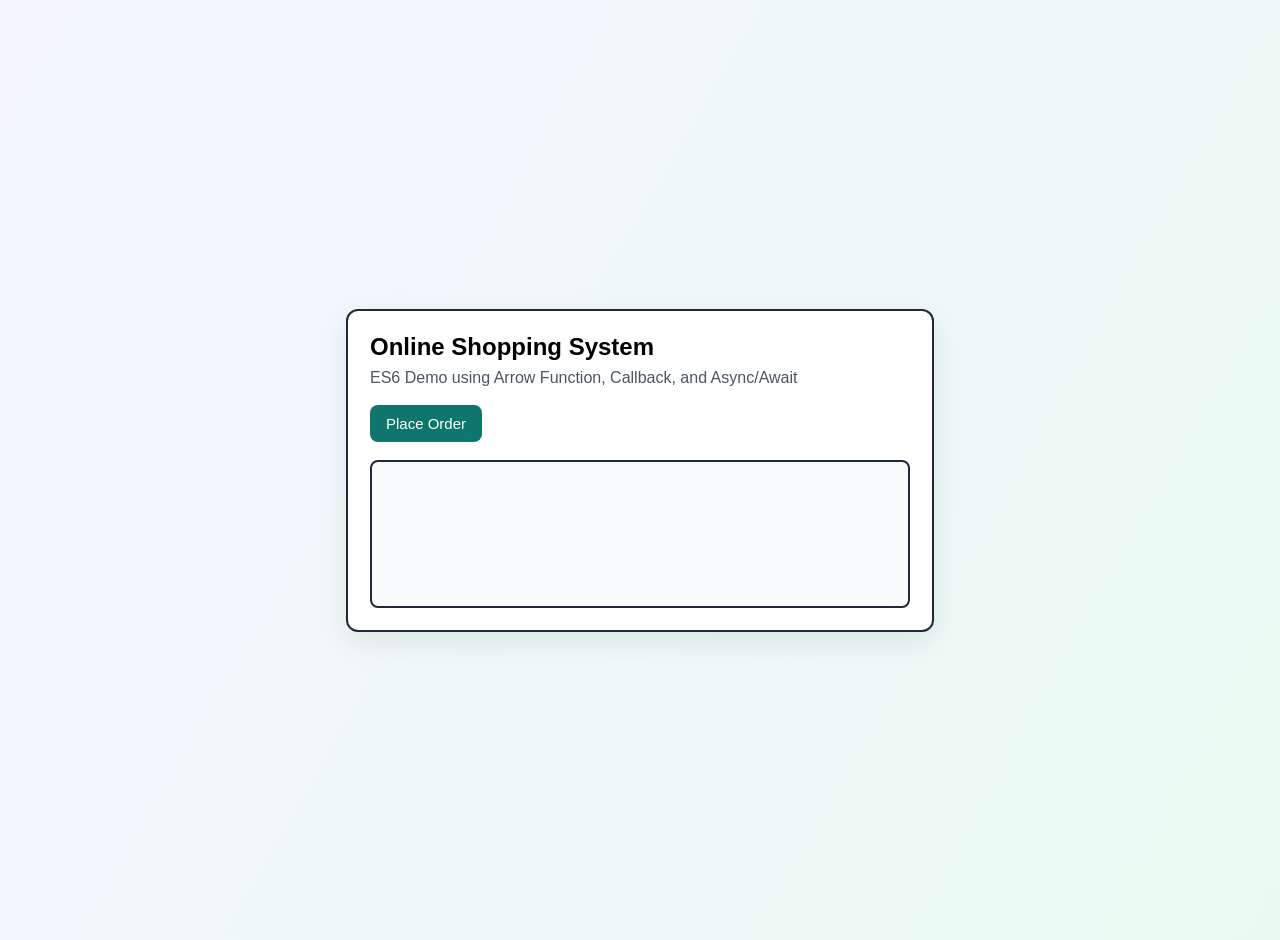
<file: Experiment_10_Online_Shopping_ES6/index.html>
<!doctype html>
<html lang="en">
  <head>
    <meta charset="UTF-8" />
    <meta name="viewport" content="width=device-width, initial-scale=1.0" />
    <title>Online Shopping Demo</title>
    <link rel="stylesheet" href="style.css" />
  </head>
  <body>
    <main class="container">
      <h2>Online Shopping System</h2>
      <p class="subtitle">
        ES6 Demo using Arrow Function, Callback, and Async/Await
      </p>

      <button id="orderBtn" type="button">Place Order</button>

      <section id="output" aria-live="polite"></section>
    </main>

    <script src="script.js"></script>
  </body>
</html>
</file>
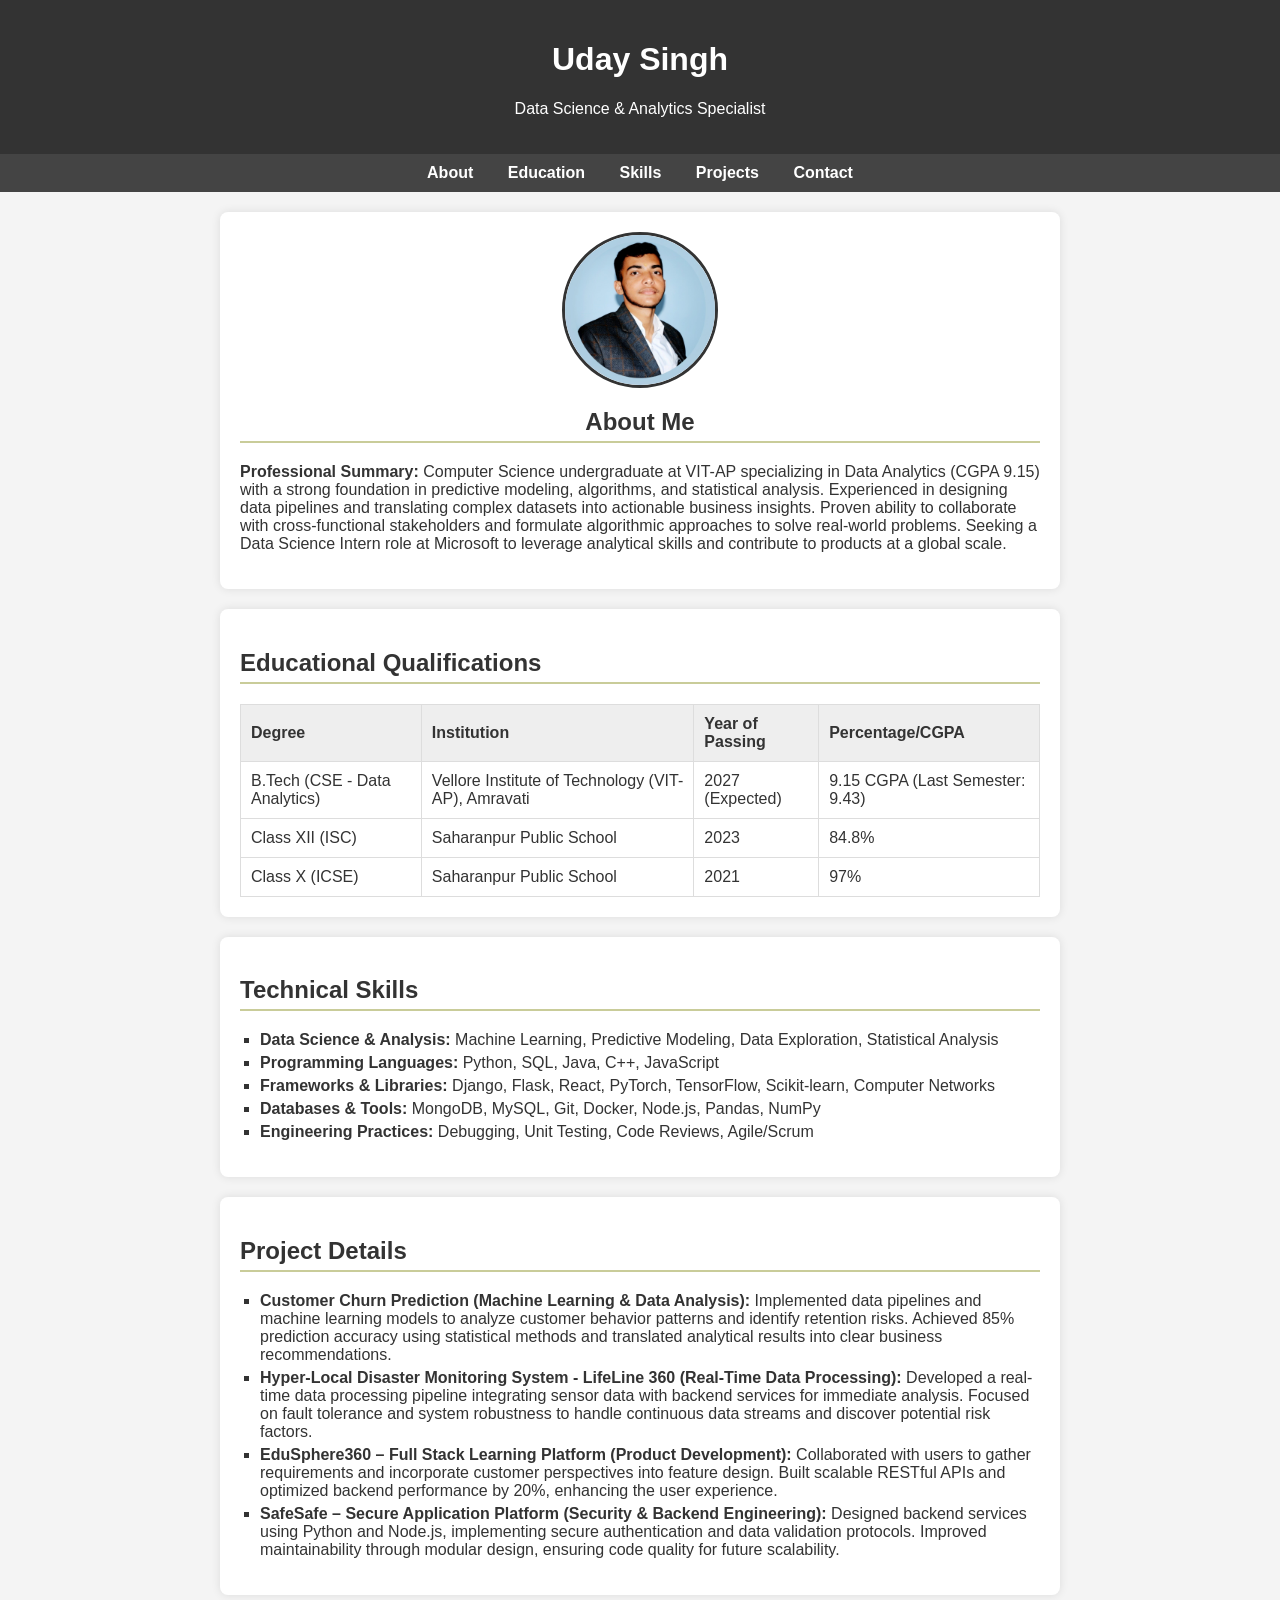
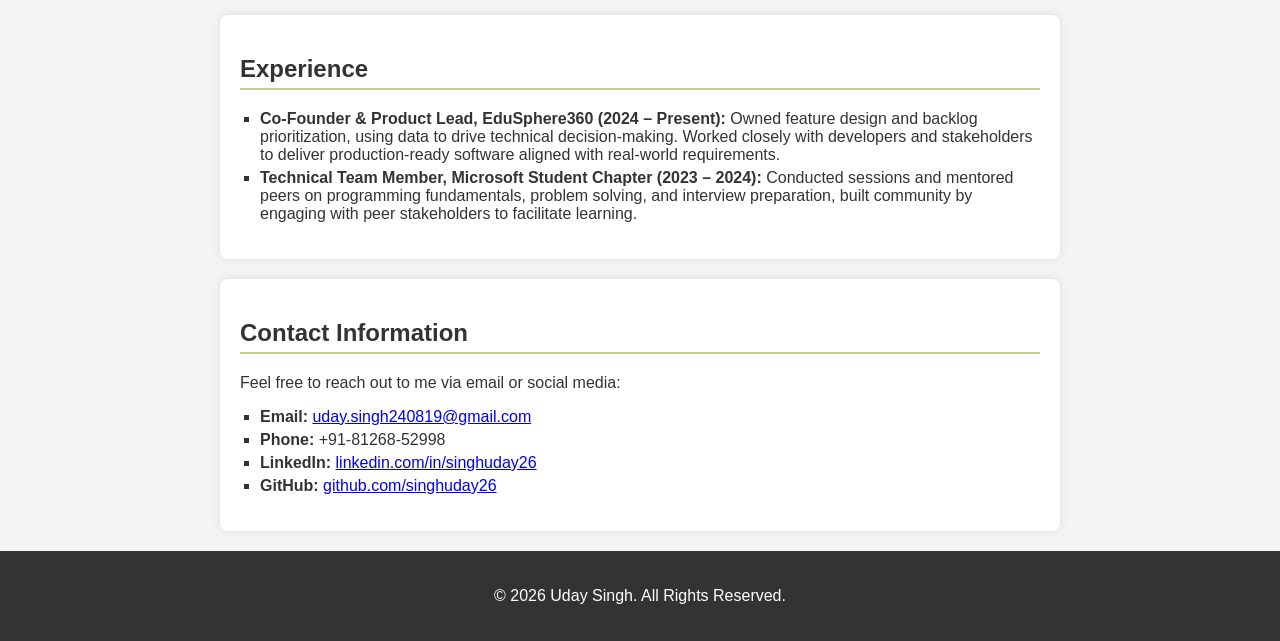
<file: Experiment_1_Portfolio/index.html>
<!DOCTYPE html>
<html lang="en">
  <head>
    <meta charset="UTF-8" />
    <meta name="viewport" content="width=device-width, initial-scale=1.0" />
    <title>Uday Singh - Portfolio</title>
    <style>
      /* CSS Styling */
      body {
        font-family: Arial, sans-serif;
        margin: 0;
        padding: 0;
        background-color: #f4f4f4;
        color: #333;
      }
      header {
        background-color: #333;
        color: #fff;
        padding: 20px 0;
        text-align: center;
      }
      nav {
        background-color: #444;
        padding: 10px;
        text-align: center;
      }
      nav a {
        color: white;
        text-decoration: none;
        margin: 0 15px;
        font-weight: bold;
      }
      section {
        padding: 20px;
        margin: 20px auto;
        max-width: 800px;
        background: white;
        border-radius: 8px;
        box-shadow: 0 0 10px rgba(0, 0, 0, 0.1);
      }
      h2 {
        border-bottom: 2px solid #c9cc99;
        padding-bottom: 5px;
      }
      /* Table Styling for Education */
      table {
        width: 100%;
        border-collapse: collapse;
        margin-top: 10px;
      }
      table,
      th,
      td {
        border: 1px solid #ddd;
      }
      th,
      td {
        padding: 10px;
        text-align: left;
      }
      th {
        background-color: #eee;
      }
      /* List Styling for Skills and Hobbies */
      ul {
        list-style-type: square;
        padding-left: 20px;
      }
      li {
        margin-bottom: 5px;
      }
      /* Image Styling */
      .profile-img {
        display: block;
        margin: 0 auto;
        width: 150px;
        height: 150px;
        border-radius: 50%;
        object-fit: cover;
        border: 3px solid #333;
      }
      footer {
        text-align: center;
        padding: 20px;
        background-color: #333;
        color: white;
        margin-top: 20px;
      }
    </style>
  </head>
  <body>
    <header>
      <h1>Uday Singh</h1>
      <p>Data Science & Analytics Specialist</p>
    </header>

    <nav>
      <a href="#about">About</a>
      <a href="#education">Education</a>
      <a href="#skills">Skills</a>
      <a href="#projects">Projects</a>
      <a href="#contact">Contact</a>
    </nav>

    <section id="about">
      <img src="profile.jpg" alt="Profile Picture" class="profile-img" />
      <h2 style="text-align: center">About Me</h2>
      <p>
        <strong>Professional Summary:</strong> Computer Science undergraduate at
        VIT-AP specializing in Data Analytics (CGPA 9.15) with a strong
        foundation in predictive modeling, algorithms, and statistical analysis.
        Experienced in designing data pipelines and translating complex datasets
        into actionable business insights. Proven ability to collaborate with
        cross-functional stakeholders and formulate algorithmic approaches to
        solve real-world problems. Seeking a Data Science Intern role at
        Microsoft to leverage analytical skills and contribute to products at a
        global scale.
      </p>
    </section>

    <section id="education">
      <h2>Educational Qualifications</h2>
      <table>
        <thead>
          <tr>
            <th>Degree</th>
            <th>Institution</th>
            <th>Year of Passing</th>
            <th>Percentage/CGPA</th>
          </tr>
        </thead>
        <tbody>
          <tr>
            <td>B.Tech (CSE - Data Analytics)</td>
            <td>Vellore Institute of Technology (VIT-AP), Amravati</td>
            <td>2027 (Expected)</td>
            <td>9.15 CGPA (Last Semester: 9.43)</td>
          </tr>
          <tr>
            <td>Class XII (ISC)</td>
            <td>Saharanpur Public School</td>
            <td>2023</td>
            <td>84.8%</td>
          </tr>
          <tr>
            <td>Class X (ICSE)</td>
            <td>Saharanpur Public School</td>
            <td>2021</td>
            <td>97%</td>
          </tr>
        </tbody>
      </table>
    </section>

    <section id="skills">
      <h2>Technical Skills</h2>
      <ul>
        <li>
          <strong>Data Science & Analysis:</strong> Machine Learning, Predictive
          Modeling, Data Exploration, Statistical Analysis
        </li>
        <li>
          <strong>Programming Languages:</strong> Python, SQL, Java, C++,
          JavaScript
        </li>
        <li>
          <strong>Frameworks & Libraries:</strong> Django, Flask, React,
          PyTorch, TensorFlow, Scikit-learn, Computer Networks
        </li>
        <li>
          <strong>Databases & Tools:</strong> MongoDB, MySQL, Git, Docker,
          Node.js, Pandas, NumPy
        </li>
        <li>
          <strong>Engineering Practices:</strong> Debugging, Unit Testing, Code
          Reviews, Agile/Scrum
        </li>
      </ul>
    </section>

    <section id="projects">
      <h2>Project Details</h2>
      <ul>
        <li>
          <strong
            >Customer Churn Prediction (Machine Learning & Data
            Analysis):</strong
          >
          Implemented data pipelines and machine learning models to analyze
          customer behavior patterns and identify retention risks. Achieved 85%
          prediction accuracy using statistical methods and translated
          analytical results into clear business recommendations.
        </li>
        <li>
          <strong
            >Hyper-Local Disaster Monitoring System - LifeLine 360 (Real-Time
            Data Processing):</strong
          >
          Developed a real-time data processing pipeline integrating sensor data
          with backend services for immediate analysis. Focused on fault
          tolerance and system robustness to handle continuous data streams and
          discover potential risk factors.
        </li>
        <li>
          <strong
            >EduSphere360 – Full Stack Learning Platform (Product
            Development):</strong
          >
          Collaborated with users to gather requirements and incorporate
          customer perspectives into feature design. Built scalable RESTful APIs
          and optimized backend performance by 20%, enhancing the user
          experience.
        </li>
        <li>
          <strong
            >SafeSafe – Secure Application Platform (Security & Backend
            Engineering):</strong
          >
          Designed backend services using Python and Node.js, implementing
          secure authentication and data validation protocols. Improved
          maintainability through modular design, ensuring code quality for
          future scalability.
        </li>
      </ul>
    </section>

    <section id="achievements">
      <h2>Experience</h2>
      <ul>
        <li>
          <strong
            >Co-Founder & Product Lead, EduSphere360 (2024 – Present):</strong
          >
          Owned feature design and backlog prioritization, using data to drive
          technical decision-making. Worked closely with developers and
          stakeholders to deliver production-ready software aligned with
          real-world requirements.
        </li>
        <li>
          <strong
            >Technical Team Member, Microsoft Student Chapter (2023 –
            2024):</strong
          >
          Conducted sessions and mentored peers on programming fundamentals,
          problem solving, and interview preparation, built community by
          engaging with peer stakeholders to facilitate learning.
        </li>
      </ul>
    </section>

    <section id="contact">
      <h2>Contact Information</h2>
      <p>Feel free to reach out to me via email or social media:</p>
      <ul>
        <li>
          <strong>Email:</strong>
          <a href="mailto:uday.singh240819@gmail.com"
            >uday.singh240819@gmail.com</a
          >
        </li>
        <li><strong>Phone:</strong> +91-81268-52998</li>
        <li>
          <strong>LinkedIn:</strong>
          <a href="https://linkedin.com/in/singhuday26" target="_blank"
            >linkedin.com/in/singhuday26</a
          >
        </li>
        <li>
          <strong>GitHub:</strong>
          <a href="https://github.com/singhuday26" target="_blank"
            >github.com/singhuday26</a
          >
        </li>
      </ul>
    </section>

    <footer>
      <p>&copy; 2026 Uday Singh. All Rights Reserved.</p>
    </footer>
  </body>
</html>
</file>
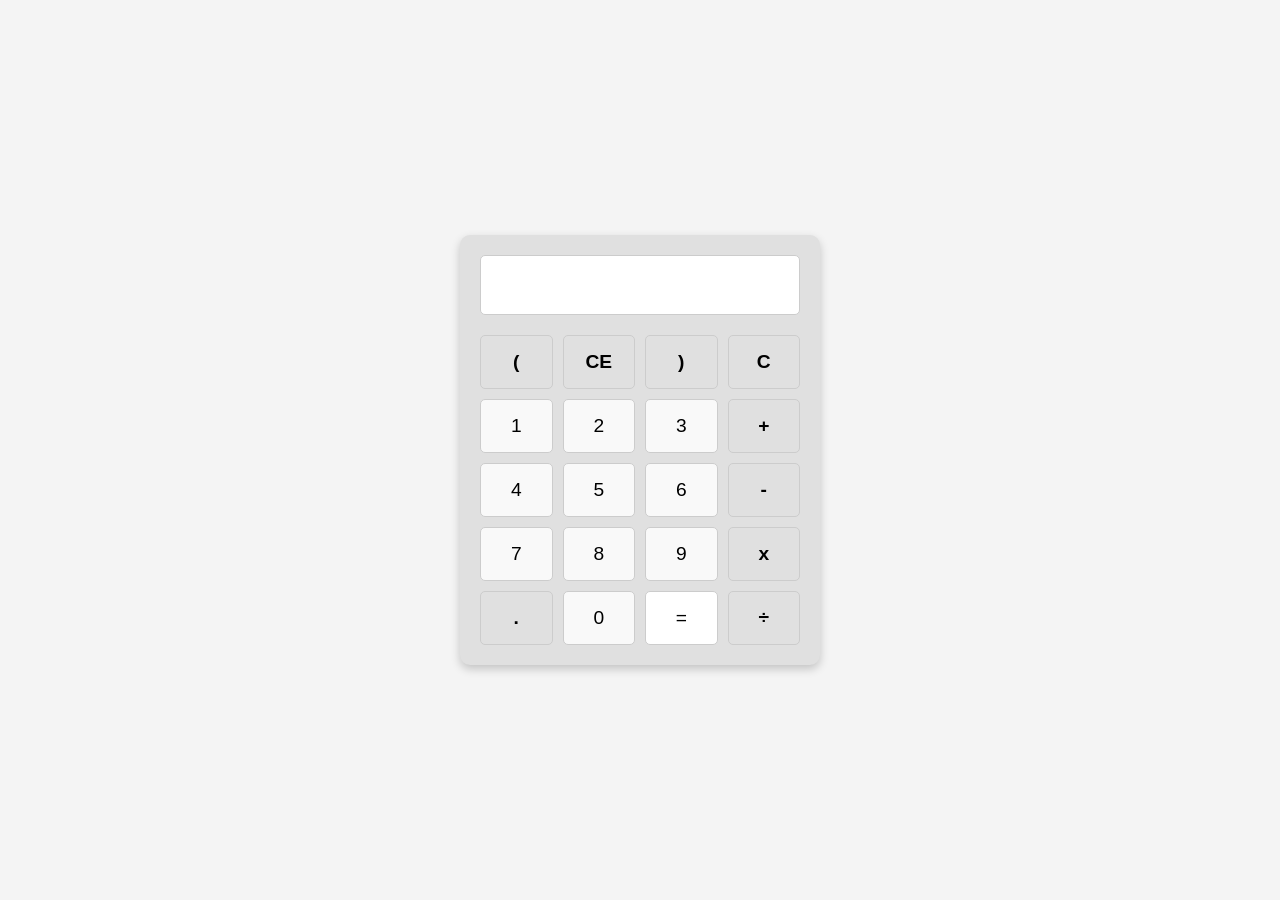
<file: Experiment_5_Calculator/index.html>
<!DOCTYPE html>
<html lang="en">
<head>
    <meta charset="UTF-8">
    <meta name="viewport" content="width=device-width, initial-scale=1.0">
    <title>S.M.Sirajuddin_Calculator</title>
    <link rel="stylesheet" href="style.css">
</head>
<body>
    <div class="calculator">
        <!-- Display Screen -->
        <input type="text" id="display" disabled class="display-screen">
        
        <!-- Buttons Grid -->
        <div class="buttons">
            <!-- Row 1 -->
            <button class="btn fn" onclick="appendCharacter('(')">(</button>
            <button class="btn fn" onclick="clearEntry()">CE</button>
            <button class="btn fn" onclick="appendCharacter(')')">)</button>
            <button class="btn fn" onclick="clearDisplay()">C</button>

            <!-- Row 2 -->
            <button class="btn" onclick="appendCharacter('1')">1</button>
            <button class="btn" onclick="appendCharacter('2')">2</button>
            <button class="btn" onclick="appendCharacter('3')">3</button>
            <button class="btn op" onclick="appendCharacter('+')">+</button>

            <!-- Row 3 -->
            <button class="btn" onclick="appendCharacter('4')">4</button>
            <button class="btn" onclick="appendCharacter('5')">5</button>
            <button class="btn" onclick="appendCharacter('6')">6</button>
            <button class="btn op" onclick="appendCharacter('-')">-</button>

            <!-- Row 4 -->
            <button class="btn" onclick="appendCharacter('7')">7</button>
            <button class="btn" onclick="appendCharacter('8')">8</button>
            <button class="btn" onclick="appendCharacter('9')">9</button>
            <button class="btn op" onclick="appendCharacter('*')">x</button>

            <!-- Row 5 -->
            <button class="btn op" onclick="appendCharacter('.')">.</button>
            <button class="btn" onclick="appendCharacter('0')">0</button>
            <button class="btn equals" onclick="calculateResult()">=</button>
            <button class="btn op" onclick="appendCharacter('/')">÷</button>
        </div>
    </div>

    <script src="script.js"></script>
</body>
</html>
</file>
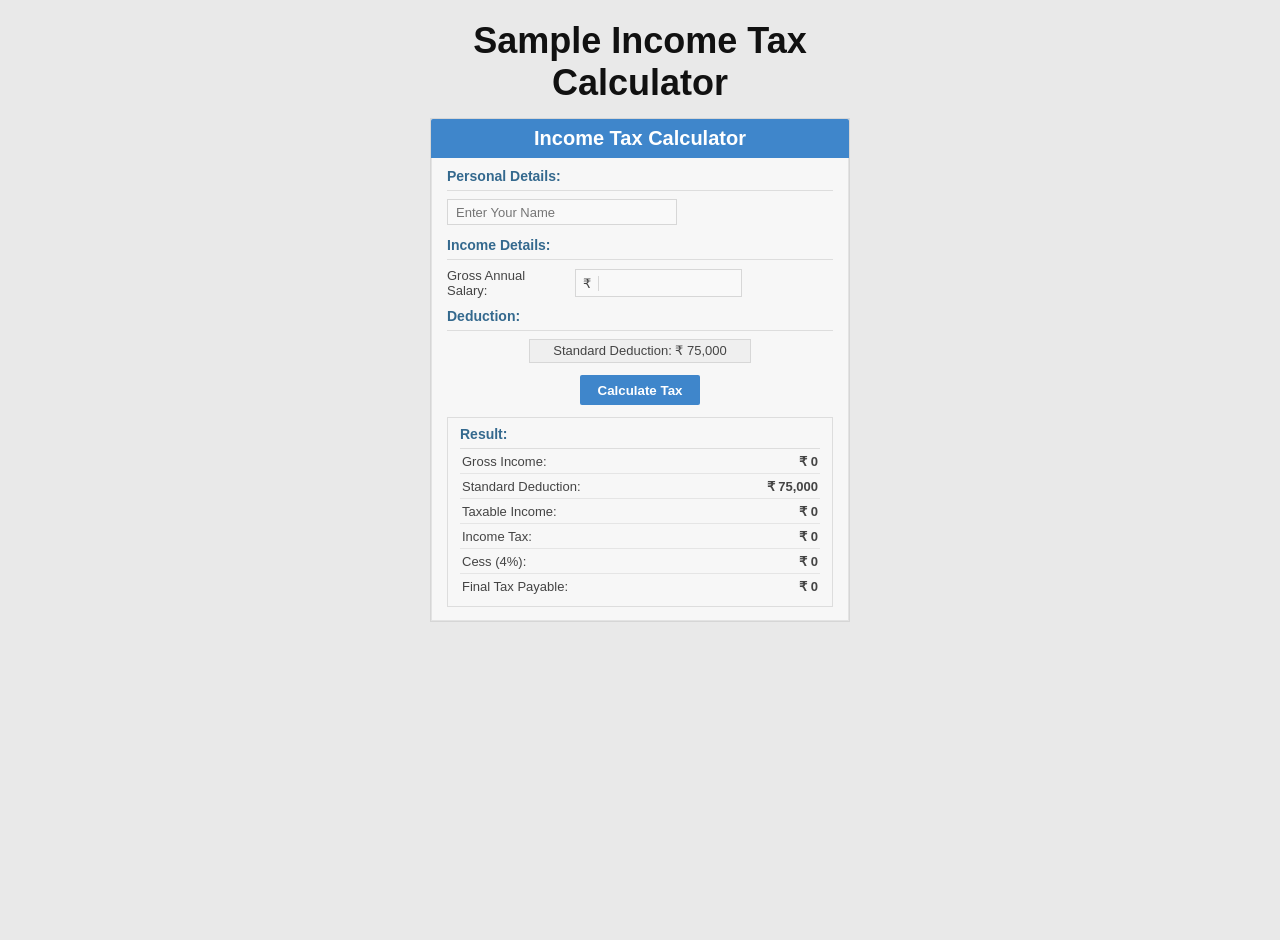
<file: Experiment_6_Income_Tax_Calculator/index.html>
<!DOCTYPE html>
<html lang="en">

<head>
    <meta charset="UTF-8">
    <meta name="viewport" content="width=device-width, initial-scale=1.0">
    <title>Income Tax Calculator FY 2025-26</title>
    <link rel="stylesheet" href="style.css">
</head>

<body>
    <div class="container">
        <h1>Sample Income Tax Calculator</h1>

        <div class="card">
            <div class="card-title">Income Tax Calculator</div>

            <div class="section-title">Personal Details:</div>
            <div class="input-row">
                <input type="text" id="name" placeholder="Enter Your Name">
            </div>

            <div class="section-title">Income Details:</div>
            <div class="input-row income-field">
                <label for="income">Gross Annual Salary:</label>
                <div class="amount-input-wrap">
                    <span class="prefix">₹</span>
                    <input type="number" id="income" placeholder="">
                </div>
            </div>

            <div class="section-title">Deduction:</div>
            <div class="input-row deduction-row">
                <div class="deduction-pill">Standard Deduction: ₹ 75,000</div>
            </div>

            <div class="btn-wrap">
                <button onclick="calculateTax()">Calculate Tax</button>
            </div>

            <div id="result" class="result-box">
                <div class="result-title">Result:</div>
                <div class="result-row">
                    <span>Gross Income:</span>
                    <span id="gross-income">₹ 0</span>
                </div>
                <div class="result-row">
                    <span>Standard Deduction:</span>
                    <span id="standard-deduction">₹ 75,000</span>
                </div>
                <div class="result-row">
                    <span>Taxable Income:</span>
                    <span id="taxable-income">₹ 0</span>
                </div>
                <div class="result-row">
                    <span>Income Tax:</span>
                    <span id="income-tax">₹ 0</span>
                </div>
                <div class="result-row">
                    <span>Cess (4%):</span>
                    <span id="cess">₹ 0</span>
                </div>
                <div class="result-row final-row">
                    <span>Final Tax Payable:</span>
                    <span id="total-tax">₹ 0</span>
                </div>
            </div>
        </div>
    </div>

    <script src="script.js"></script>
</body>

</html>
</file>
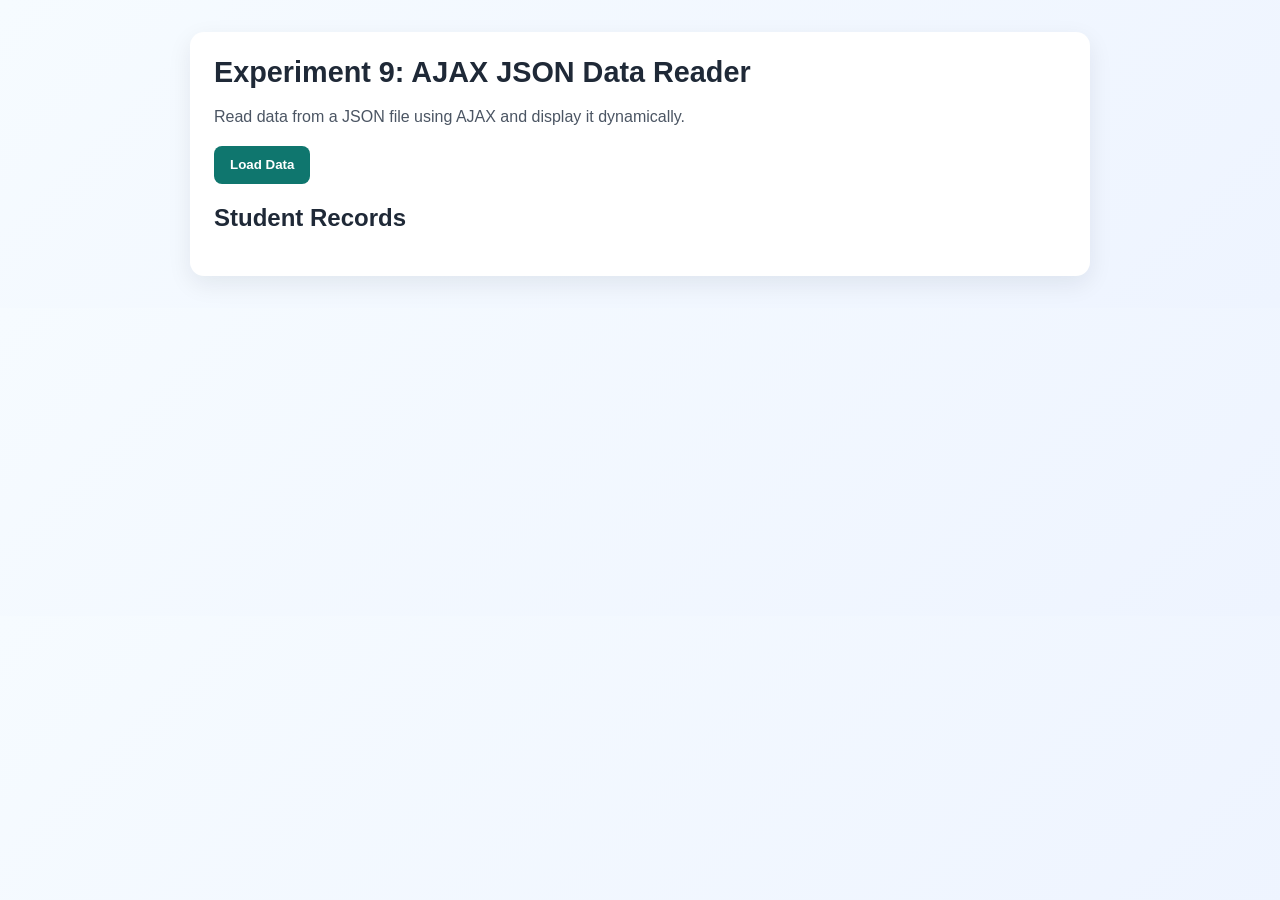
<file: Experiment_9_AJAX_JSON/index.html>
<!DOCTYPE html>
<html lang="en">
<head>
  <meta charset="UTF-8" />
  <meta name="viewport" content="width=device-width, initial-scale=1.0" />
  <title>Experiment 9 - AJAX JSON Reader</title>
  <link rel="stylesheet" href="style.css" />
</head>
<body>
  <main class="container">
    <h1>Experiment 9: AJAX JSON Data Reader</h1>
    <p class="subtitle">Read data from a JSON file using AJAX and display it dynamically.</p>

    <section class="controls">
      <button id="loadBtn" type="button">Load Data</button>
      <p id="status" aria-live="polite"></p>
    </section>

    <section>
      <h2>Student Records</h2>
      <div id="cards" class="cards"></div>
    </section>
  </main>

  <script src="script.js"></script>
</body>
</html>
</file>
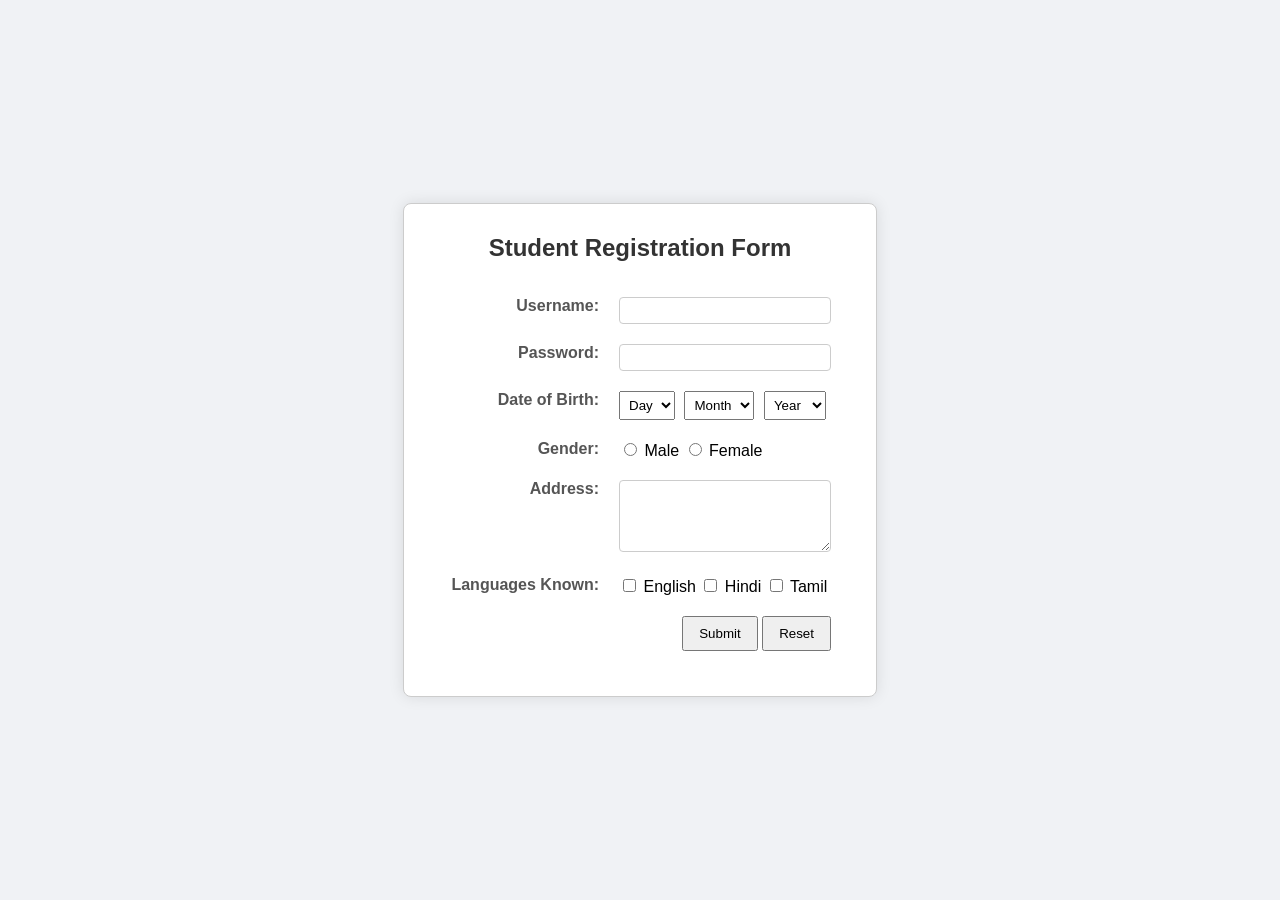
<file: Experiment_2_Student_Registration_Form/registrationform.html>
<!DOCTYPE html>
<html lang="en">
<head>
    <meta charset="UTF-8">
    <meta name="viewport" content="width=device-width, initial-scale=1.0">
    <title>Student Registration Form</title>
    <style>
        body {
            font-family: Arial, sans-serif;
            background-color: #f0f2f5;
            display: flex;
            justify-content: center;
            align-items: center;
            height: 100vh;
            margin: 0;
        }
        .form-container {
            background-color: white;
            padding: 30px;
            border-radius: 8px;
            box-shadow: 0 0 15px rgba(0,0,0,0.1);
            border: 1px solid #ccc;
        }
        h2 {
            text-align: center;
            color: #333;
            margin-top: 0;
        }
        table {
            border-spacing: 10px;
        }
        td {
            vertical-align: top;
            padding: 5px;
        }
        td:first-child {
            text-align: right;
            font-weight: bold;
            color: #555;
            width: 150px;
        }
        input[type="text"], 
        input[type="password"], 
        textarea {
            width: 200px;
            padding: 5px;
            border: 1px solid #ccc;
            border-radius: 4px;
        }
        select {
            padding: 5px;
            margin-right: 5px;
        }
        .buttons {
            text-align: center;
            margin-top: 15px;
        }
        button {
            padding: 8px 15px;
            cursor: pointer;
        }
    </style>
</head>
<body>

    <div class="form-container">
        <h2>Student Registration Form</h2>
        <form action="#" method="post">
            <table>
                <tr>
                    <td><label for="username">Username:</label></td>
                    <td><input type="text" id="username" name="username" required></td>
                </tr>

                <tr>
                    <td><label for="password">Password:</label></td>
                    <td><input type="password" id="password" name="password" required></td>
                </tr>


                <!--
                <tr>
                    <td><label for="dob">Date of Birth:</label></td>
                    <td>
                    <input type="date" id="dob" name="dob"> 
                    </td>
                </tr>
                -->

                <tr>
                    <td><label>Date of Birth:</label></td>
                    <td>
                        <select name="day">
                            <option value="">Day</option>
                            <option value="1">1</option>
                            <option value="2">2</option>
                            <option value="3">3</option>
                            <option value="4">4</option>
                            <option value="5">5</option>
                            <option value="6">6</option>
                            <option value="7">7</option>
                            <option value="8">8</option>
                            <option value="9">9</option>
                            <option value="10">10</option>
                            <option value="11">11</option>
                            <option value="12">12</option>
                            <option value="13">13</option>
                            <option value="14">14</option>
                            <option value="15">15</option>
                            <option value="16">16</option>
                            <option value="17">17</option>
                            <option value="18">18</option>
                            <option value="19">19</option>
                            <option value="20">20</option>
                            <option value="21">21</option>
                            <option value="22">22</option>
                            <option value="23">23</option>
                            <option value="24">24</option>
                            <option value="25">25</option>
                            <option value="26">26</option>
                            <option value="27">27</option>
                            <option value="28">28</option>
                            <option value="29">29</option>
                            <option value="30">30</option>
                            <option value="31">31</option>
                        </select>

                        <select name="month">
                            <option value="">Month</option>
                            <option value="jan">Jan</option>
                            <option value="feb">Feb</option>
                            <option value="mar">Mar</option>
                            <option value="apr">Apr</option>
                            <option value="may">May</option>
                            <option value="jun">Jun</option>
                            <option value="jul">Jul</option>
                            <option value="aug">Aug</option>
                            <option value="sep">Sep</option>
                            <option value="oct">Oct</option>
                            <option value="nov">Nov</option>
                            <option value="dec">Dec</option>
                        </select>

                        <select name="year">
                            <option value="">Year</option>
                            <option value="1995">1995</option>
                            <option value="1996">1996</option>
                            <option value="1997">1997</option>
                            <option value="1998">1998</option>
                            <option value="1999">1999</option>
                            <option value="2000">2000</option>
                            <option value="2001">2001</option>
                            <option value="2002">2002</option>
                            <option value="2003">2003</option>
                            <option value="2004">2004</option>
                            <option value="2005">2005</option>
                            <option value="2006">2006</option>
                            <option value="2007">2007</option>
                            <option value="2008">2008</option>
                            <option value="2009">2009</option>
                            <option value="2010">2010</option>
                        </select>
                    </td>
                </tr>

                <tr>
                    <td><label>Gender:</label></td>
                    <td>
                        <input type="radio" id="male" name="gender" value="male">
                        <label for="male">Male</label>
                        <input type="radio" id="female" name="gender" value="female">
                        <label for="female">Female</label>
                    </td>
                </tr>

                <tr>
                    <td><label for="address">Address:</label></td>
                    <td><textarea id="address" name="address" rows="4"></textarea></td>
                </tr>

                <tr>
                    <td><label>Languages Known:</label></td>
                    <td>
                        <input type="checkbox" id="english" name="language" value="english">
                        <label for="english">English</label>
                        <input type="checkbox" id="hindi" name="language" value="hindi">
                        <label for="hindi">Hindi</label>
                        <input type="checkbox" id="tamil" name="language" value="tamil">
                        <label for="tamil">Tamil</label>
                    </td>
                </tr>

                <tr>
                    <td colspan="2" class="buttons">
                        <button type="submit">Submit</button>
                        <button type="reset">Reset</button>
                    </td>
                </tr>
            </table>
        </form>
    </div>

</body>
</html>
</file>
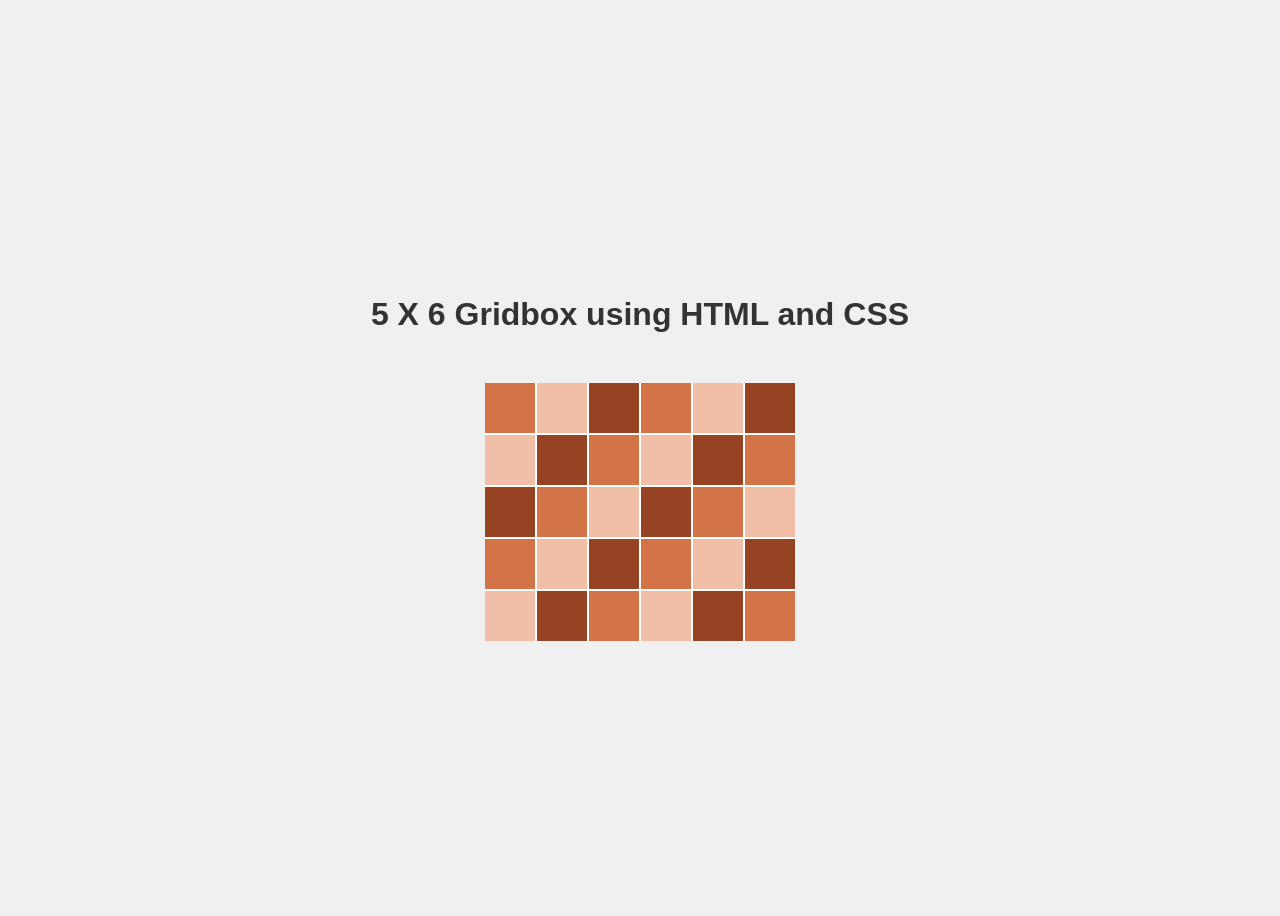
<file: Experiment_3_Pattern/grid.html>
<!DOCTYPE html>
<html lang="en">
  <head>
    <style>
      body {
        display: flex;
        /* 1. Stacks items (Heading on top of Grid) */
        flex-direction: column;
        /* 2. Centers them vertically and horizontally */
        justify-content: center;
        align-items: center;
        height: 100vh;
        background-color: #f0f0f0;
        font-family: Arial, sans-serif; /* Makes the font look cleaner */
      }

      h1 {
        margin-bottom: 50px; /* Adds space between Heading and Grid */
        color: #333;
      }

      .grid {
        display: grid;
        grid-template-columns: repeat(6, 50px);
        grid-template-rows: repeat(5, 50px);
        gap: 2px;
        background-color: white;
        /* Optional: Adds a border around the whole grid */
        /* border: 5px solid white; */
      }

      .grid div {
        width: 100%;
        height: 100%;
      }

      /* The 3 Colors */
      .c1 {
        background-color: #d37348;
      } /* Medium */
      .c2 {
        background-color: #f1bfa8;
      } /* Light */
      .c3 {
        background-color: #964323;
      } /* Dark */
    </style>
  </head>
  <body>
    <h1>5 X 6 Gridbox using HTML and CSS</h1>

    <div class="grid">
      <div class="c1"></div>
      <div class="c2"></div>
      <div class="c3"></div>
      <div class="c1"></div>
      <div class="c2"></div>
      <div class="c3"></div>
      <div class="c2"></div>
      <div class="c3"></div>
      <div class="c1"></div>
      <div class="c2"></div>
      <div class="c3"></div>
      <div class="c1"></div>
      <div class="c3"></div>
      <div class="c1"></div>
      <div class="c2"></div>
      <div class="c3"></div>
      <div class="c1"></div>
      <div class="c2"></div>
      <div class="c1"></div>
      <div class="c2"></div>
      <div class="c3"></div>
      <div class="c1"></div>
      <div class="c2"></div>
      <div class="c3"></div>
      <div class="c2"></div>
      <div class="c3"></div>
      <div class="c1"></div>
      <div class="c2"></div>
      <div class="c3"></div>
      <div class="c1"></div>
    </div>
  </body>
</html>

<!--

<div class = "square black"></div>
square and black , 2 different classes? or invalid class name, 
and box is due to padding and other attributes declared above??

create chess game using JS

row or col, which is mandatory?
-->
</file>
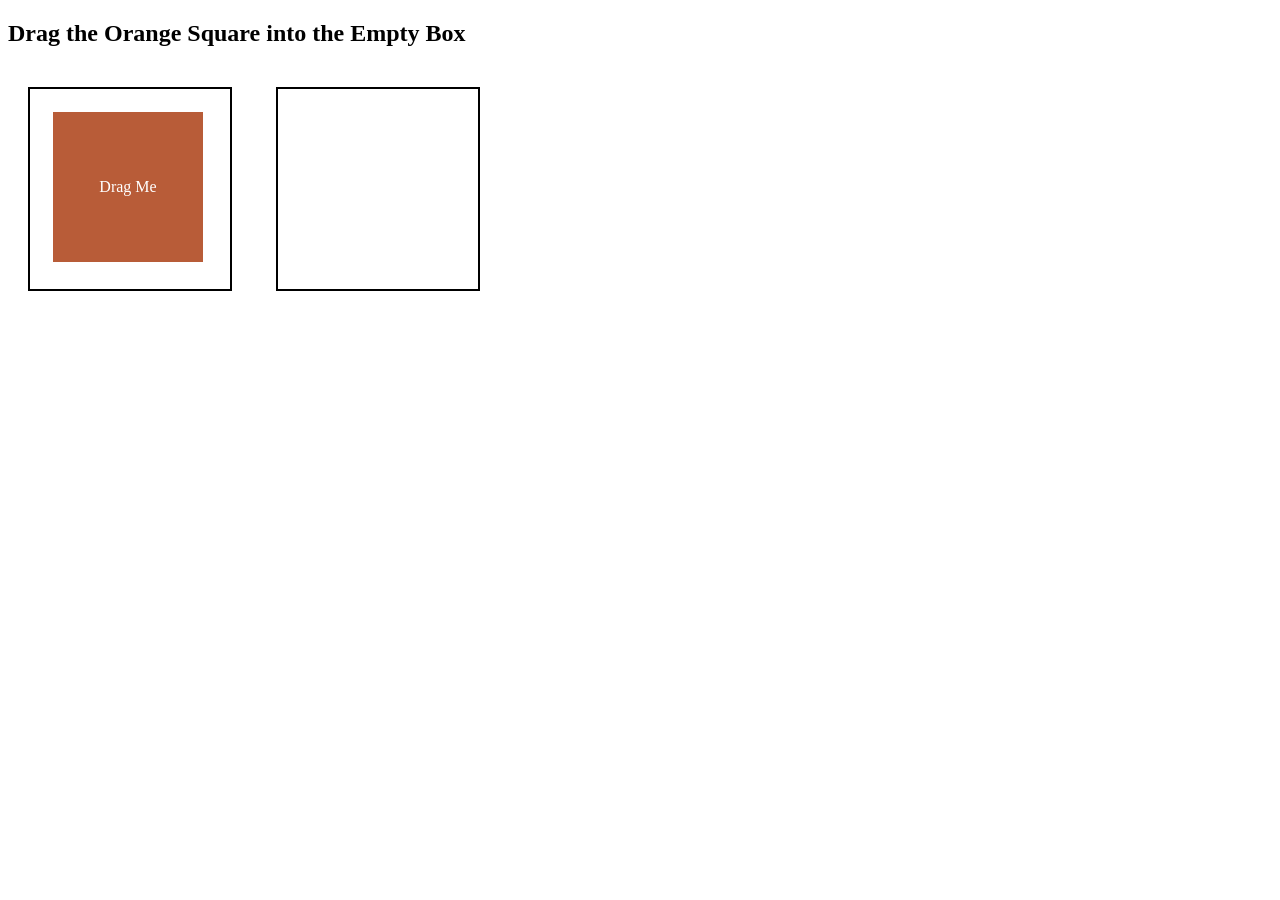
<file: Experiment_4_Drag_n_Drop/drag_and_drop.html>
<!DOCTYPE html>
<html lang="en">
  <head>
    <meta charset="UTF-8" />
    <title>Q4: Drag and Drop</title>
    <style>
      /* Styling the two large boxes */
      .box {
        width: 200px;
        height: 200px;
        border: 2px solid black;
        display: inline-block; /* Makes them sit side-by-side */
        margin: 20px;
        vertical-align: top;
      }

      /* Styling the draggable item */
      #drag-item {
        width: 150px;
        height: 150px;
        background-color: #b85c38; /* Orange color */
        color: white;
        display: flex;
        justify-content: center;
        align-items: center;
        margin: 23px;
        cursor: move;
      }
    </style>

    <script>
      // 1. Called when you start dragging the item
      function drag(event) {
        // Save the ID of the element we are dragging ("drag-item")
        event.dataTransfer.setData("text", event.target.id);
      }

      // 2. Called when you hover over a box
      function allowDrop(event) {
        // By default, HTML doesn't allow dropping. We must prevent that default.
        event.preventDefault();
      }

      // 3. Called when you let go of the mouse
      function drop(event) {
        event.preventDefault();
        // Get the ID we saved in step 1
        var data = event.dataTransfer.getData("text");
        // Move the element into this new box
        event.target.appendChild(document.getElementById(data));
      }
    </script>
  </head>
  <body>
    <h2>Drag the Orange Square into the Empty Box</h2>

    <div class="box" ondrop="drop(event)" ondragover="allowDrop(event)">
      <div id="drag-item" draggable="true" ondragstart="drag(event)">
        Drag Me
      </div>
    </div>

    <div class="box" ondrop="drop(event)" ondragover="allowDrop(event)"></div>
  </body>
</html>
</file>
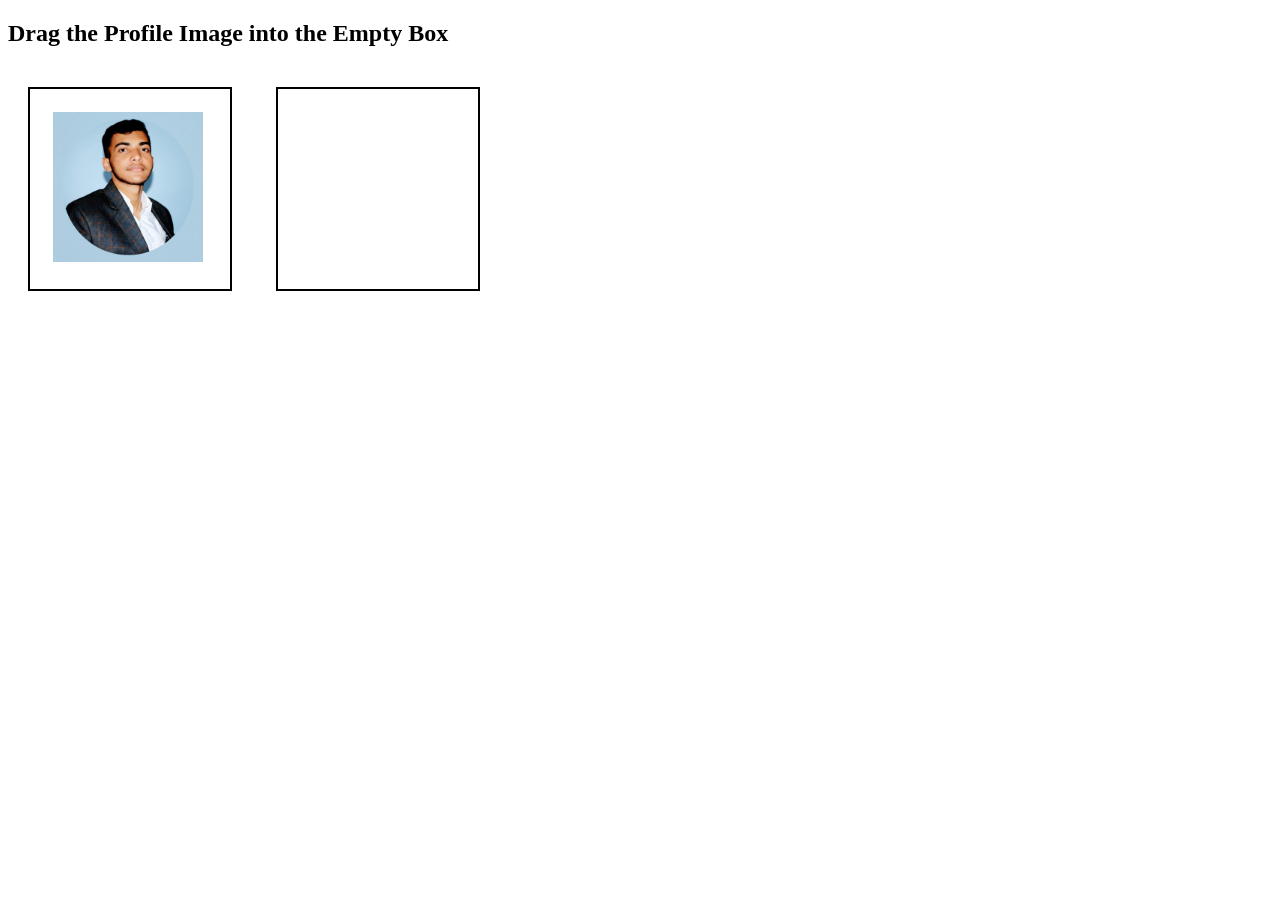
<file: Experiment_4_Drag_n_Drop/drag_and_drop_image.html>
<!DOCTYPE html>
<html lang="en">

<head>
    <meta charset="UTF-8" />
    <title>Q4: Drag and Drop (Image)</title>
    <style>
        /* Styling the two large boxes */
        .box {
            width: 200px;
            height: 200px;
            border: 2px solid black;
            display: inline-block;
            /* Makes them sit side-by-side */
            margin: 20px;
            vertical-align: top;
        }

        /* Styling the draggable image */
        #drag-item {
            width: 150px;
            height: 150px;
            object-fit: cover;
            /* Keeps image proportions intact */
            margin: 23px;
            cursor: move;
        }
    </style>

    <script>
        // 1. Called when you start dragging the item
        function drag(event) {
            // Save the ID of the element we are dragging ("drag-item")
            event.dataTransfer.setData("text", event.target.id);
        }

        // 2. Called when you hover over a box
        function allowDrop(event) {
            // By default, HTML doesn't allow dropping. We must prevent that default.
            event.preventDefault();
        }

        // 3. Called when you let go of the mouse
        function drop(event) {
            event.preventDefault();
            // Get the ID we saved in step 1
            var data = event.dataTransfer.getData("text");
            // Move the element into this new box
            event.target.appendChild(document.getElementById(data));
        }
    </script>
</head>

<body>
    <h2>Drag the Profile Image into the Empty Box</h2>

    <div class="box" ondrop="drop(event)" ondragover="allowDrop(event)">
        <img id="drag-item" src="profile.jpg" alt="Profile" draggable="true" ondragstart="drag(event)" />
    </div>

    <div class="box" ondrop="drop(event)" ondragover="allowDrop(event)"></div>
</body>

</html>
</file>
<file: Experiment_10_Online_Shopping_ES6/style.css>
body {
  margin: 0;
  min-height: 100vh;
  font-family: Arial, sans-serif;
  background: linear-gradient(120deg, #f4f7ff, #eafaf2);
  display: grid;
  place-items: center;
  padding: 20px;
}

.container {
  width: min(100%, 540px);
  background: #ffffff;
  border: 2px solid #1f2937;
  border-radius: 12px;
  padding: 22px;
  box-shadow: 0 10px 30px rgba(0, 0, 0, 0.08);
}

h2 {
  margin: 0;
}

.subtitle {
  margin: 8px 0 18px;
  color: #4b5563;
}

#orderBtn {
  border: none;
  background: #0f766e;
  color: #ffffff;
  padding: 10px 16px;
  border-radius: 8px;
  cursor: pointer;
  font-size: 15px;
}

#orderBtn:hover {
  background: #0b5b55;
}

#output {
  margin-top: 18px;
  padding: 12px;
  border: 2px solid #1f2937;
  border-radius: 8px;
  background: #f9fafb;
  min-height: 120px;
  line-height: 1.7;
}
</file>
<file: Experiment_5_Calculator/style.css>
body {
    display: flex;
    justify-content: center;
    align-items: center;
    height: 100vh;
    background-color: #f4f4f4;
    font-family: Arial, sans-serif;
    margin: 0;
}

.calculator {
    background-color: #e0e0e0;
    padding: 20px;
    border-radius: 10px;
    box-shadow: 0px 4px 10px rgba(0, 0, 0, 0.2);
    width: 320px;
}

.display-screen {
    width: 100%;
    height: 60px;
    background-color: #fff;
    border: 1px solid #ccc;
    border-radius: 5px;
    margin-bottom: 20px;
    font-size: 2em;
    text-align: right;
    padding: 10px;
    box-sizing: border-box;
    color: #333;
}

.buttons {
    display: grid;
    grid-template-columns: repeat(4, 1fr);
    gap: 10px;
}

.btn {
    padding: 15px;
    font-size: 1.2em;
    border: 1px solid #ccc;
    border-radius: 5px;
    background-color: #f9f9f9;
    cursor: pointer;
    transition: background-color 0.2s;
}

.btn:hover {
    background-color: #eaeaea;
}

.btn:active {
    background-color: #dcdcdc;
}

.fn {
    background-color: #e0e0e0; /* Function buttons like C, CE */
    font-weight: bold;
}

.op {
    background-color: #e0e0e0; /* Operator buttons */
    font-weight: bold;
}

.equals {
    background-color: #fff;
    border: 1px solid #ccc;
}
</file>
<file: Experiment_6_Income_Tax_Calculator/style.css>
body {
    font-family: Arial, sans-serif;
    background-color: #e9e9e9;
    display: flex;
    justify-content: center;
    align-items: flex-start;
    min-height: 100vh;
    margin: 0;
    padding: 20px 10px;
}

.container {
    width: 420px;
    text-align: center;
}

h1 {
    font-size: 36px;
    margin: 0 0 14px;
    font-weight: 700;
    color: #111;
}

.card {
    background: #f7f7f7;
    border: 1px solid #d6d6d6;
    box-shadow: 0 0 0 1px #e3e3e3 inset;
    padding: 0 16px 14px;
    text-align: left;
}

.card-title {
    background: #3f86cb;
    color: #fff;
    font-weight: 700;
    text-align: center;
    margin: 0 -16px 10px;
    padding: 8px 0;
    border-radius: 2px 2px 0 0;
    font-size: 20px;
}

.section-title {
    font-weight: 700;
    color: #34698e;
    font-size: 14px;
    margin: 8px 0 8px;
    padding-bottom: 6px;
    border-bottom: 1px solid #dddddd;
}

.input-row {
    margin-bottom: 12px;
}

.input-row input {
    width: 230px;
    height: 26px;
    border: 1px solid #d7d7d7;
    background: #f9f9f9;
    padding: 2px 8px;
    font-size: 13px;
    box-sizing: border-box;
}

.income-field {
    display: flex;
    align-items: center;
    gap: 8px;
    margin-bottom: 10px;
}

.income-field label {
    width: 120px;
    color: #444;
    font-size: 13px;
}

.amount-input-wrap {
    border: 1px solid #d7d7d7;
    height: 26px;
    width: 165px;
    display: flex;
    align-items: center;
    background: #f9f9f9;
}

.prefix {
    width: 26px;
    border-right: 1px solid #d7d7d7;
    text-align: center;
    color: #444;
    font-size: 13px;
}

.amount-input-wrap input {
    border: none;
    outline: none;
    background: transparent;
    width: 100%;
    height: 100%;
}

.deduction-row {
    display: flex;
    justify-content: center;
}

.deduction-pill {
    border: 1px solid #d7d7d7;
    width: 220px;
    height: 22px;
    background: #efefef;
    text-align: center;
    font-size: 13px;
    line-height: 22px;
    color: #444;
}

.btn-wrap {
    text-align: center;
    margin: 8px 0 12px;
}

button {
    width: 120px;
    height: 30px;
    border: none;
    background: #3f86cb;
    color: #fff;
    font-weight: 700;
    border-radius: 2px;
    cursor: pointer;
}

button:hover {
    background: #2d73b7;
}

.result-box {
    border: 1px solid #dddddd;
    background: #f7f7f7;
    padding: 8px 12px;
}

.result-title {
    font-size: 14px;
    color: #34698e;
    font-weight: 700;
    padding-bottom: 6px;
    border-bottom: 1px solid #dddddd;
}

.result-row {
    margin: 0;
    font-size: 13px;
    color: #444;
    min-height: 24px;
    display: flex;
    justify-content: space-between;
    align-items: center;
    border-bottom: 1px solid #e5e5e5;
    padding: 0 2px;
}

.result-row span:last-child {
    font-weight: bold;
}

.final-row {
    border-bottom: none;
}

@media (max-width: 500px) {
    .container {
        width: 100%;
    }

    h1 {
        font-size: 28px;
    }

    .income-field {
        flex-direction: column;
        align-items: flex-start;
    }

    .input-row input,
    .amount-input-wrap {
        width: 100%;
    }
}
</file>
<file: Experiment_9_AJAX_JSON/style.css>
* {
  box-sizing: border-box;
}

body {
  margin: 0;
  font-family: "Segoe UI", Tahoma, Geneva, Verdana, sans-serif;
  background: linear-gradient(135deg, #f6fbff 0%, #eef4ff 100%);
  color: #1f2937;
}

.container {
  max-width: 900px;
  margin: 2rem auto;
  padding: 1.5rem;
  background: #ffffff;
  border-radius: 14px;
  box-shadow: 0 8px 24px rgba(15, 23, 42, 0.08);
}

h1 {
  margin-top: 0;
  font-size: 1.8rem;
}

.subtitle {
  margin-top: 0.25rem;
  color: #4b5563;
}

.controls {
  display: flex;
  align-items: center;
  gap: 1rem;
  margin: 1.25rem 0;
}

button {
  border: none;
  background: #0f766e;
  color: #ffffff;
  padding: 0.7rem 1rem;
  border-radius: 8px;
  cursor: pointer;
  font-weight: 600;
}

button:hover {
  background: #115e59;
}

#status {
  margin: 0;
  color: #374151;
}

.cards {
  display: grid;
  grid-template-columns: repeat(auto-fill, minmax(220px, 1fr));
  gap: 0.9rem;
}

.card {
  border: 1px solid #d1d5db;
  border-radius: 10px;
  padding: 0.9rem;
  background: #f8fafc;
}

.card h3 {
  margin: 0 0 0.5rem;
}

.card p {
  margin: 0.25rem 0;
}
</file>
